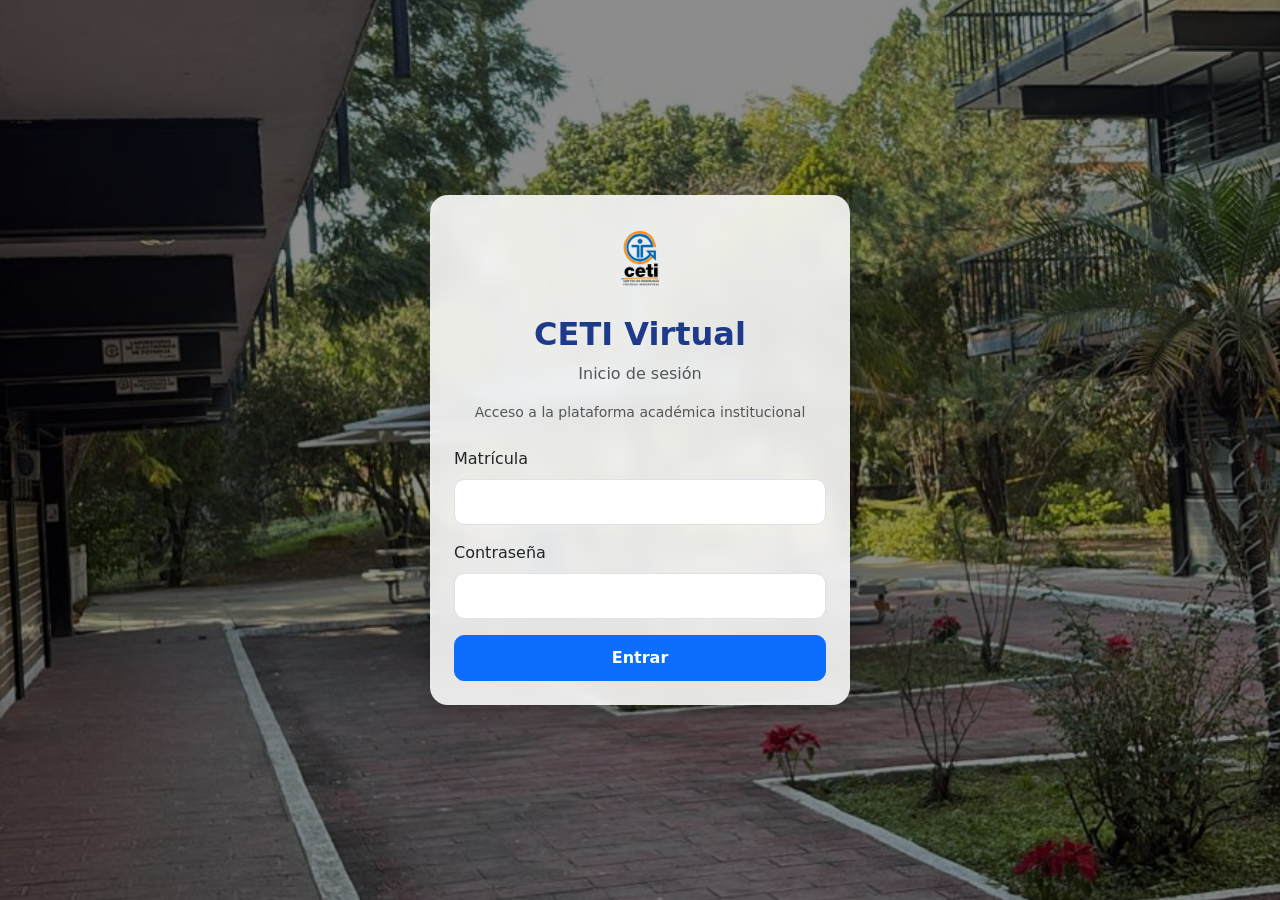
<file: index.html>
<!DOCTYPE html>
<html lang="es">
<head>
  <meta charset="UTF-8">
  <meta name="viewport" content="width=device-width, initial-scale=1.0">
  <title>CETI Virtual - Login</title>
  <link href="https://cdn.jsdelivr.net/npm/bootstrap@5.3.3/dist/css/bootstrap.min.css" rel="stylesheet">
  <link rel="stylesheet" href="styles.css">
</head>
<body class="login-body">

 <div class="container d-flex justify-content-center align-items-center vh-100">
  <div class="card shadow p-4 login-card">
    
    <div class="text-center mb-3">
      <img src="img/CETI_Logo.png" alt="Logo escuela" class="login-logo">
    </div>

    <h2 class="text-center mb-2">CETI Virtual</h2>
    <p class="text-center text-muted">Inicio de sesión</p>
    <p class="text-center text-muted small mb-4">Acceso a la plataforma académica institucional</p>

    <form id="loginForm">
      <div class="mb-3">
        <label class="form-label">Matrícula</label>
        <input type="text" class="form-control" id="matricula" required>
      </div>

      <div class="mb-3">
        <label class="form-label">Contraseña</label>
        <input type="password" class="form-control" id="password" required>
      </div>

      <div id="mensajeError" class="text-danger mb-3 fw-bold text-center"></div>

      <button type="submit" class="btn btn-primary w-100">Entrar</button>
    </form>
  </div>
</div>

  <script>
    document.getElementById("loginForm").addEventListener("submit", function(e) {
      e.preventDefault();

      const matricula = document.getElementById("matricula").value.trim();
      const password = document.getElementById("password").value.trim();
      const mensajeError = document.getElementById("mensajeError");

      const usuarios = [
  {
    matricula: "50001",
    password: "1234",
    nombre: "Edgar David Aquino Huerta",
    semestre: "8°",
    genero: "M"
  },
  {
    matricula: "50002",
    password: "abcd",
    nombre: "Ana María López Padilla",
    semestre: "7°",
    genero: "F"
  },
  {
    matricula: "50003",
    password: "2026",
    nombre: "Luis Angel Ramírez Valencia",
    semestre: "6°",
    genero: "M"
  }
];

const usuarioEncontrado = usuarios.find(user => 
  user.matricula === matricula && user.password === password
);

if (usuarioEncontrado) {
  localStorage.setItem("usuario", JSON.stringify(usuarioEncontrado));
  window.location.href = "app.html";
} else {
  mensajeError.textContent = "Matrícula o contraseña incorrectas.";
}
  });
  </script>

</body>
</html>
</file>
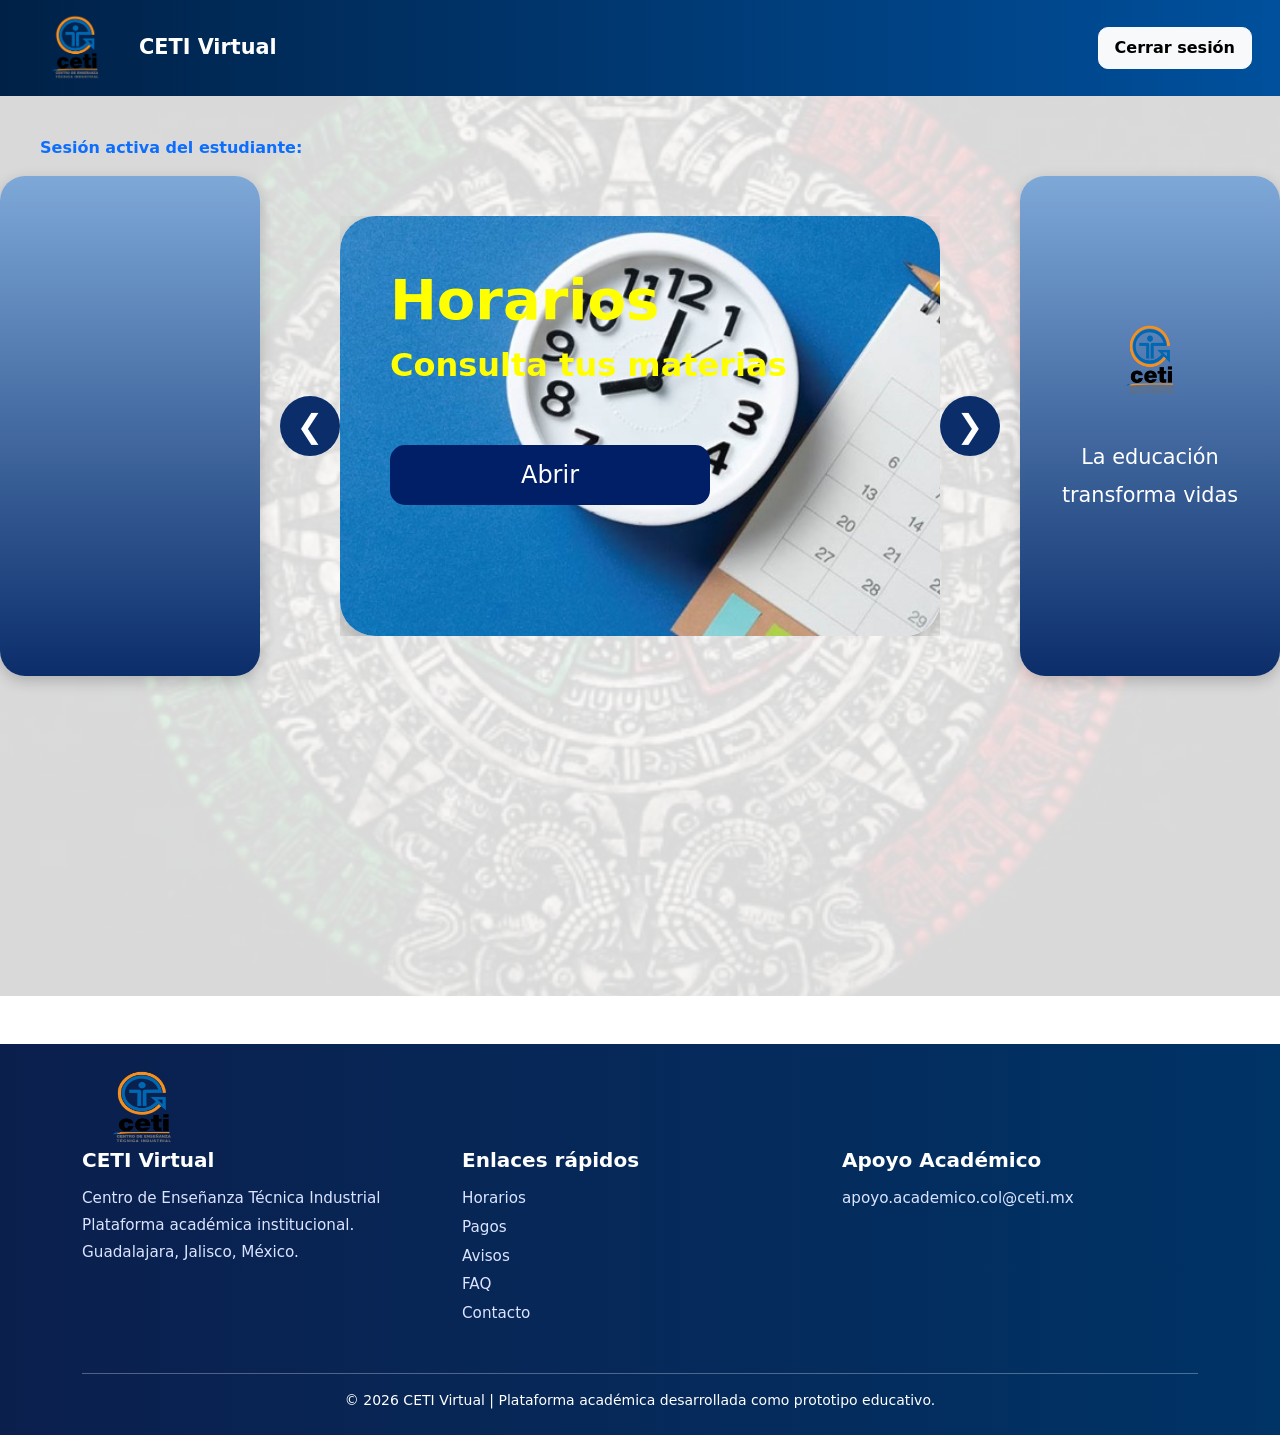
<file: app.html>
<!DOCTYPE html>
<html lang="es">
<head>
  <meta charset="UTF-8">
  <meta name="viewport" content="width=device-width, initial-scale=1.0">
  <title>CETI Virtual - Plataforma</title>
  <link href="https://cdn.jsdelivr.net/npm/bootstrap@5.3.3/dist/css/bootstrap.min.css" rel="stylesheet">
  <link rel="stylesheet" href="styles.css">
</head>
<body>

 <nav class="navbar navbar-expand-lg navbar-dark bg-primary px-3">
  <div class="container-fluid">
    <a class="navbar-brand fw-bold d-flex align-items-center" href="#">

      <img src="img/CETI_Logo.png"
           alt="Logo CETI"
           width="95"
           height="70"
           class="me-3 rounded">
    <div>
      <span class="navbar-brand d-block mb-0">CETI Virtual</span>
      <small class="text-white fw-semibold" id="usuarioActivo"></small>
    </div>

    </a>

    <button class="btn btn-light fw-semibold" onclick="cerrarSesion()">Cerrar sesión</button>
  </div>
</nav>

  <div class="container-fluid py-4 panel-fondo" id="contenido">
    <h2 class="titulo-bienvenida mb-3" id="mensajeBienvenida"></h2>
    <p class="fw-semibold text-primary">Sesión activa del estudiante: <span id="usuarioPanel"></span></p>

    <div class="panel-principal">

    <!-- LATERAL IZQUIERDO -->
    <div class="panel-lateral">

        <div class="bienvenida-lateral">
            <span id="saludoLateral"></span><br>
            <span id="nombreAlumno"></span>
            
        </div>

    </div>

    <!-- PANEL CENTRAL -->
<div class="panel-centro">

    <!-- FLECHA IZQUIERDA -->
    <button class="flecha flecha-izq">

        &#10094;

    </button>

    <!-- CONTENEDOR MODULOS -->
    <div class="contenedor-modulos">

        <div class="slider">

            <!-- HORARIOS -->
            <div class="modulo-grande">

                <img src="img/thumb_horarios_trabalho_800x450 (1).png"
                     class="img-modulo">

                <div class="contenido-modulo">

                    <h2>Horarios</h2>

                    <p>Consulta tus materias</p>

                    <button class="btn btn-modulo"
                            onclick="verHorarios()">

                        Abrir

                    </button>

                </div>

            </div>

            <!-- PAGOS -->
            <div class="modulo-grande">

                <img src="img/mejores-formas-pago.png"
                     class="img-modulo">

                <div class="contenido-modulo">

                    <h2>Pagos</h2>

                    <p>Consulta tus adeudos</p>

                    <button class="btn btn-modulo"
                            onclick="verPagos()">

                        Abrir

                    </button>

                </div>

            </div>

            <!-- AVISOS -->
            <div class="modulo-grande">

                <img src="img/BannerAviso2526.png"
                     class="img-modulo">

                <div class="contenido-modulo">

                    <h2>Avisos</h2>

                    <p>Información institucional</p>

                    <button class="btn btn-modulo"
                            onclick="verAvisos()">

                        Abrir

                    </button>

                </div>

            </div>

            <!-- FAQ -->
            <div class="modulo-grande">

                <img src="img/faq.png"
                     class="img-modulo">

                <div class="contenido-modulo">

                    <h2>FAQ</h2>

                    <p>Preguntas frecuentes</p>

                    <button class="btn btn-modulo"
                            onclick="verFAQ()">

                        Abrir

                    </button>

                </div>

            </div>

            <!-- CONTACTO -->
            <div class="modulo-grande">

                <img src="img/contacto.png"
                     class="img-modulo">

                <div class="contenido-modulo">

                    <h2>Contacto</h2>

                    <p>Envía tus consultas</p>

                    <button class="btn btn-modulo"
                            onclick="verContacto()">

                        Abrir

                    </button>

                </div>

            </div>

        </div>

    </div>

    <!-- FLECHA DERECHA -->
    <button class="flecha flecha-der">

        &#10095;

    </button>

</div>



    <!-- LATERAL DERECHO -->
    <div class="panel-lateral">

        <img src="img/CETI_Logo.png"
             class="logo-lateral">

        <p id="fraseMotivacional"
           class="frase-lateral">

           La educación transforma vidas

        </p>

    </div>

</div>
  </div>

  <script>
   const datosAcademicosBase = {
  "50001": {
    horarios: [
 {
  dia: "Lunes",
  materia: "Diseño de Backend",
  hora: "17:30 - 18:20",
  parcial1: { calificacion: 85, entregadas: 8, total: 10 },
  parcial2: { calificacion: 90, entregadas: 9, total: 10 },
  parcial3: { calificacion: 88, entregadas: 8, total: 9 },
  asistencia: { asistidas: 26, totalClases: 30, porcentaje: 87 }
 },
 {
  dia: "Lunes",
  materia: "Estadía Profesional",
  hora: "18:20 - 20:00",
  parcial1: { calificacion: 90, entregadas: 9, total: 10 },
  parcial2: { calificacion: 90, entregadas: 9, total: 10 },
  parcial3: { calificacion: 88, entregadas: 8, total: 9 },
  asistencia: { asistidas: 26, totalClases: 30, porcentaje: 87 }
 },
{
  dia: "Lunes",
  materia: "Redes LAN y WAN",
  hora: "20:00 - 21:45",
  parcial1: { calificacion: 90, entregadas: 9, total: 10 },
  parcial2: { calificacion: 90, entregadas: 9, total: 10 },
  parcial3: { calificacion: 88, entregadas: 8, total: 9 },
  asistencia: { asistidas: 26, totalClases: 30, porcentaje: 87 }
 },
{
  dia: "Martes",
  materia: "Tecnologías Emergentes",
  hora: "15:00 - 16:40",
  parcial1: { calificacion: 70, entregadas: 7, total: 10 },
  parcial2: { calificacion: 80, entregadas: 8, total: 10 },
  parcial3: { calificacion: 85, entregadas: 8.5, total: 10 },
  asistencia: { asistidas: 30, totalClases: 30, porcentaje: 100 }
},
{
  dia: "Martes",
  materia: "Implementación de Proyecto",
  hora: "16:40 - 18:20",
  parcial1: { calificacion: 95, entregadas: 9.5, total: 10 },
  parcial2: { calificacion: 95, entregadas: 9.5, total: 10 },
  parcial3: { calificacion: 95, entregadas: 9.5, total: 10 },
  asistencia: { asistidas: 30, totalClases: 30, porcentaje: 100 }
},
{
  dia: "Martes",
  materia: "Aplicaciones Móviles y en la Nube",
  hora: "18:20 - 20:00",
  parcial1: { calificacion: 95, entregadas: 9.5, total: 10 },
  parcial2: { calificacion: 95, entregadas: 9.5, total: 10 },
  parcial3: { calificacion: 95, entregadas: 9.5, total: 10 },
  asistencia: { asistidas: 30, totalClases: 30, porcentaje: 100 }
},
{
  dia: "Martes",
  materia: "Sistemas Expertos",
  hora: "20:00 - 21:45",
  parcial1: { calificacion: 100, entregadas: 10, total: 10 },
  parcial2: { calificacion: 100, entregadas: 10, total: 10 },
  parcial3: { calificacion: 100, entregadas: 10, total: 10 },
  asistencia: { asistidas: 30, totalClases: 30, porcentaje: 100 }
},

 ],
    pagos: [
      { concepto: "Aportación de semestre", estatus: "Pendiente", fecha: "10/03/2026" },
      { concepto: "Credencial", estatus: "Pagado", fecha: "10/02/2026" },
      { concepto: "Intersemestrales", estatus: "Pendiente", fecha: "15/03/2026" }
    ]
  },

  "50002": {
    horarios: [
      {
      dia: "Lunes",
      materia: "Virtualización",
      hora: "15:00 - 15:50",
      parcial1: { calificacion: 70, entregadas: 7, total: 10 },
      parcial2: { calificacion: 82, entregadas: 8, total: 10 },
      parcial3: { calificacion: 80, entregadas: 8, total: 10 },
      asistencia: { asistidas: 26, totalClases: 30, porcentaje: 87 }
    },
    {
      dia: "Lunes",
      materia: "Proyecto Metodológico",
      hora: "17:30 - 19:10",
      parcial1: { calificacion: 70, entregadas: 7, total: 10 },
      parcial2: { calificacion: 82, entregadas: 8, total: 10 },
      parcial3: { calificacion: 80, entregadas: 8, total: 10 },
      asistencia: { asistidas: 26, totalClases: 30, porcentaje: 87 }
    },
    {
      dia: "Lunes",
      materia: "Progrmación Móvil",
      hora: "19:10 - 20:00",
      parcial1: { calificacion: 70, entregadas: 7, total: 10 },
      parcial2: { calificacion: 82, entregadas: 8, total: 10 },
      parcial3: { calificacion: 80, entregadas: 8, total: 10 },
      asistencia: { asistidas: 26, totalClases: 30, porcentaje: 87 }
    },
    {
      dia: "Martes",
      materia: "Aseguramiento de la calidad del Software",
      hora: "15:00 - 16:40",
      parcial1: { calificacion: 100, entregadas: 10, total: 10 },
      parcial2: { calificacion: 90, entregadas: 9, total: 10 },
      parcial3: { calificacion: 90, entregadas: 9, total: 10 },
      asistencia: { asistidas: 29, totalClases: 30, porcentaje: 99 }
    },
    {
      dia: "Martes",
      materia: "Progrmación Web",
      hora: "16:40 - 17:30",
      parcial1: { calificacion: 100, entregadas: 10, total: 10 },
      parcial2: { calificacion: 90, entregadas: 9, total: 10 },
      parcial3: { calificacion: 90, entregadas: 9, total: 10 },
      asistencia: { asistidas: 29, totalClases: 30, porcentaje: 99 }
    },
    {
      dia: "Martes",
      materia: "Virtualización",
      hora: "18:20 - 20:00",
      parcial1: { calificacion: 70, entregadas: 7, total: 10 },
      parcial2: { calificacion: 82, entregadas: 8, total: 10 },
      parcial3: { calificacion: 80, entregadas: 8, total: 10 },
      asistencia: { asistidas: 26, totalClases: 30, porcentaje: 87 }
    },
    {
      dia: "Martes",
      materia: "Planeación Estratégica y Habilidades Directivas",
      hora: "20:00 - 20:50",
      parcial1: { calificacion: 70, entregadas: 7, total: 10 },
      parcial2: { calificacion: 82, entregadas: 8, total: 10 },
      parcial3: { calificacion: 80, entregadas: 8, total: 10 },
      asistencia: { asistidas: 26, totalClases: 30, porcentaje: 87 }
    },
    {
      dia: "Miércoles",
      materia: "Aseguramiento de la calidad del Software",
      hora: "15:50 - 16:40",
      parcial1: { calificacion: 100, entregadas: 10, total: 10 },
      parcial2: { calificacion: 90, entregadas: 9, total: 10 },
      parcial3: { calificacion: 90, entregadas: 9, total: 10 },
      asistencia: { asistidas: 29, totalClases: 30, porcentaje: 99 }
    },
    {
      dia: "Miércoles",
      materia: "Gestión de infraestructura informática",
      hora: "16:40 - 19:10",
      parcial1: { calificacion: 100, entregadas: 10, total: 10 },
      parcial2: { calificacion: 100, entregadas: 10, total: 10 },
      parcial3: { calificacion: 100, entregadas: 10, total: 10 },
      asistencia: { asistidas: 30, totalClases: 30, porcentaje: 100 }
    },
    {
      dia: "Miércoles",
      materia: "Planeación Estratégica y Habilidades Directivas",
      hora: "15:50 - 16:40",
      parcial1: { calificacion: 70, entregadas: 7, total: 10 },
      parcial2: { calificacion: 82, entregadas: 8, total: 10 },
      parcial3: { calificacion: 80, entregadas: 8, total: 10 },
      asistencia: { asistidas: 26, totalClases: 30, porcentaje: 87 }
    },
    {
      dia: "Jueves",
      materia: "Computación Paralela",
      hora: "15:00 - 16:40",
      parcial1: { calificacion: 92, entregadas: 9, total: 10 },
      parcial2: { calificacion: 94, entregadas: 10, total: 10 },
      parcial3: { calificacion: 95, entregadas: 10, total: 10 },
      asistencia: { asistidas: 29, totalClases: 30, porcentaje: 97 }
    }
    ],
    pagos: [
      { concepto: "Aporte de semestre", estatus: "Pagado", fecha: "10/03/2026" },
      { concepto: "Intersemestrales", estatus: "Pendiente", fecha: "18/03/2026" }
    ]
  },

  "50003": {
    horarios: [
      {
      dia: "Lunes",
      materia: "Matemáticas Aplicadas",
      hora: "17:00 - 19:00",
      parcial1: { calificacion: 60, entregadas: 6, total: 10 },
      parcial2: { calificacion: 72, entregadas: 7, total: 10 },
      parcial3: { calificacion: 78, entregadas: 8, total: 10 },
      asistencia: { asistidas: 24, totalClases: 30, porcentaje: 80 }
    },
    {
      dia: "Miércoles",
      materia: "Arquitectura de Computadoras",
      hora: "17:00 - 19:00",
      parcial1: { calificacion: 83, entregadas: 8, total: 10 },
      parcial2: { calificacion: 85, entregadas: 8, total: 10 },
      parcial3: { calificacion: 88, entregadas: 9, total: 10 },
      asistencia: { asistidas: 26, totalClases: 30, porcentaje: 87 }
    },
    {
      dia: "Viernes",
      materia: "Programación Orientada a Objetos",
      hora: "19:00 - 21:00",
      parcial1: { calificacion: 90, entregadas: 9, total: 10 },
      parcial2: { calificacion: 89, entregadas: 9, total: 10 },
      parcial3: { calificacion: 91, entregadas: 9, total: 10 },
      asistencia: { asistidas: 28, totalClases: 30, porcentaje: 93 }
    }
    ],
    pagos: [
      { concepto: "Aportación de semestre", estatus: "Pendiente", fecha: "10/03/2026" },
      { concepto: "Credencial", estatus: "Pagado", fecha: "05/03/2026" }
    ]
  }
};

let datosAcademicos = JSON.parse(localStorage.getItem("datosAcademicos")) || datosAcademicosBase;

    function cerrarSesion() {
  const confirmar = confirm("¿Deseas cerrar sesión?");
  if (confirmar) {
    localStorage.removeItem("usuario");
    window.location.href = "index.html";
  }
}
function verHorarios() {
  const usuarioGuardado = JSON.parse(localStorage.getItem("usuario"));
  const datos = datosAcademicosBase[usuarioGuardado.matricula];

  const dias = ["Lunes", "Martes", "Miércoles", "Jueves", "Viernes"];

  let html = `
    <h3 class="mb-4">Horario semanal del estudiante</h3>

    <div class="calendario-horario">
  `;

  dias.forEach(dia => {
    const materiasDia = datos.horarios.filter(item => item.dia === dia);

    html += `
      <div class="dia-calendario">
        <h5>${dia}</h5>
    `;

    if (materiasDia.length === 0) {
      html += `<p class="sin-clase">Sin clases</p>`;
    } else {
      materiasDia.forEach(materia => {
        html += `
          <div class="materia-card" onclick="verDetalleMateria('${materia.materia}')">
            <strong>${materia.materia}</strong>
            <span>${materia.hora}</span>
          </div>
        `;
      });
    }

    html += `</div>`;
  });

  html += `
    </div>

    <button class="btn btn-secondary mt-4" onclick="location.reload()">
      Volver al panel
    </button>
  `;

  document.getElementById("contenido").innerHTML = html;
}
   
function verDetalleMateria(nombreMateria) {
  const usuarioGuardado = JSON.parse(localStorage.getItem("usuario"));
  const matricula = usuarioGuardado.matricula;
  const materias = datosAcademicos[matricula].horarios;

  const materia = materias.find(m => m.materia === nombreMateria);

  const promedio = (
    (materia.parcial1.calificacion +
     materia.parcial2.calificacion +
     materia.parcial3.calificacion) / 3
  ).toFixed(1);

  document.getElementById("contenido").innerHTML = `
    <h3 class="mb-4">Detalle de la Materia</h3>

    <div class="card shadow p-4">
      <h4 class="text-primary mb-3">${materia.materia}</h4>

      <table class="table table-bordered">
        <thead class="table-primary">
          <tr>
            <th>Concepto</th>
            <th>Resultado</th>
          </tr>
        </thead>
        <tbody>
          <tr>
            <td>
              <button class="btn btn-link text-decoration-none fw-semibold" onclick="verDetalleParcial('${nombreMateria}', 'parcial1')">
                Parcial 1
              </button>
            </td>
            <td>${materia.parcial1.calificacion}</td>
          </tr>
          <tr>
            <td>
              <button class="btn btn-link text-decoration-none fw-semibold" onclick="verDetalleParcial('${nombreMateria}', 'parcial2')">
                Parcial 2
              </button>
            </td>
            <td>${materia.parcial2.calificacion}</td>
          </tr>
          <tr>
            <td>
              <button class="btn btn-link text-decoration-none fw-semibold" onclick="verDetalleParcial('${nombreMateria}', 'parcial3')">
                Parcial 3
              </button>
            </td>
            <td>${materia.parcial3.calificacion}</td>
          </tr>
          <tr>
            <td><strong>Promedio</strong></td>
            <td><strong>${promedio}</strong></td>
          </tr>
          <tr>
            <td>
              <button class="btn btn-link text-decoration-none fw-semibold" onclick="verDetalleAsistencia('${nombreMateria}')">
                Asistencia
              </button>
            </td>
            <td>${materia.asistencia.porcentaje}%</td>
          </tr>
        </tbody>
      </table>

      <div class="mt-3">
        <button class="btn btn-primary" onclick="verHorarios()">Volver a horarios</button>
        <button class="btn btn-secondary ms-2" onclick="location.reload()">Volver al panel</button>
      </div>
    </div>
  `;
}
function verDetalleParcial(nombreMateria, parcial) {
  const usuarioGuardado = JSON.parse(localStorage.getItem("usuario"));
  const matricula = usuarioGuardado.matricula;
  const materias = datosAcademicos[matricula].horarios;

  const materia = materias.find(m => m.materia === nombreMateria);
  const datosParcial = materia[parcial];

  let nombreParcial = "";
  if (parcial === "parcial1") nombreParcial = "Parcial 1";
  if (parcial === "parcial2") nombreParcial = "Parcial 2";
  if (parcial === "parcial3") nombreParcial = "Parcial 3";

  document.getElementById("contenido").innerHTML = `
    <h3 class="mb-4">Detalle del ${nombreParcial}</h3>

    <div class="card shadow p-4">
      <h4 class="text-primary mb-3">${materia.materia}</h4>

      <table class="table table-bordered">
        <tbody>
          <tr>
            <th>${nombreParcial}</th>
            <td>${datosParcial.calificacion}</td>
          </tr>
          <tr>
            <th>Actividades entregadas</th>
            <td>${datosParcial.entregadas} de ${datosParcial.total}</td>
          </tr>
          <tr>
            <th>Interpretación</th>
            <td>El estudiante entregó ${datosParcial.entregadas} actividades de un total de ${datosParcial.total}, obteniendo una calificación de ${datosParcial.calificacion}.</td>
          </tr>
        </tbody>
      </table>

      <div class="mt-3">
        <button class="btn btn-primary" onclick="verDetalleMateria('${nombreMateria}')">Volver a la materia</button>
        <button class="btn btn-secondary ms-2" onclick="verHorarios()">Volver a horarios</button>
        <button class="btn btn-success ms-2" onclick="location.reload()">Volver al Panel</button>
      </div>
    </div>
  `;
}
function verDetalleAsistencia(nombreMateria) {
  const usuarioGuardado = JSON.parse(localStorage.getItem("usuario"));
  const matricula = usuarioGuardado.matricula;
  const materias = datosAcademicos[matricula].horarios;

  const materia = materias.find(m => m.materia === nombreMateria);
  const asistencia = materia.asistencia;

  document.getElementById("contenido").innerHTML = `
    <h3 class="mb-4">Detalle de Asistencia</h3>

    <div class="card shadow p-4">
      <h4 class="text-primary mb-3">${materia.materia}</h4>

      <table class="table table-bordered">
        <tbody>
          <tr>
            <th>Clases asistidas</th>
            <td>${asistencia.asistidas}</td>
          </tr>
          <tr>
            <th>Total de clases</th>
            <td>${asistencia.totalClases}</td>
          </tr>
          <tr>
            <th>Porcentaje de asistencia</th>
            <td>${asistencia.porcentaje}%</td>
          </tr>
          <tr>
            <th>Interpretación</th>
            <td>El estudiante asistió a ${asistencia.asistidas} de ${asistencia.totalClases} clases, alcanzando un porcentaje de asistencia del ${asistencia.porcentaje}%.</td>
          </tr>
        </tbody>
      </table>

      <div class="mt-3">
        <button class="btn btn-primary" onclick="verDetalleMateria('${nombreMateria}')">Volver a la materia</button>
        <button class="btn btn-secondary ms-2" onclick="verHorarios()">Volver a horarios</button>
        <button class="btn btn-success ms-2" onclick="location.reload()">Volver al Panel</button>
      </div>
    </div>
  `;
}
   function verPagos() {
  const usuarioGuardado = JSON.parse(localStorage.getItem("usuario"));
  const matricula = usuarioGuardado.matricula;
  const pagos = datosAcademicos[matricula].pagos;

  let filas = "";

  pagos.forEach((pago, index) => {
    let accion = "";

    if (pago.estatus === "Pendiente") {
      accion = `<button class="btn btn-sm btn-success" onclick="mostrarFormularioPago(${index})">Realizar pago</button>`;
    } else {
      accion = `<span class="text-success fw-bold">Pagado</span>`;
    }

    filas += `
      <tr>
        <td>${pago.concepto}</td>
        <td>${pago.estatus}</td>
        <td>${pago.fecha}</td>
        <td>${accion}</td>
      </tr>
    `;
  });

  document.getElementById("contenido").innerHTML = `
    <h3 class="mb-4">Pagos del Estudiante</h3>

    <div class="alert alert-warning">
      Módulo de simulación de pago. No ingresar datos bancarios reales.
    </div>

    <table class="table table-bordered">
      <thead class="table-primary">
        <tr>
          <th>Concepto</th>
          <th>Estatus</th>
          <th>Fecha límite</th>
          <th>Acción</th>
        </tr>
      </thead>
      <tbody>
        ${filas}
      </tbody>
    </table>

    <div id="formularioPagoContainer" class="mt-4"></div>

    <button class="btn btn-secondary mt-3" onclick="location.reload()">Volver al panel</button>
  `;
}
function mostrarFormularioPago(indexPago) {
  const usuarioGuardado = JSON.parse(localStorage.getItem("usuario"));
  const matricula = usuarioGuardado.matricula;
  const pago = datosAcademicos[matricula].pagos[indexPago];

  document.getElementById("formularioPagoContainer").innerHTML = `
    <div class="card shadow p-4">
      <h4 class="mb-3 text-primary">Simulación de pago</h4>
      <p><strong>Concepto:</strong> ${pago.concepto}</p>

      <form id="formPagoSimulado">
        <div class="mb-3">
          <label class="form-label">Nombre del titular</label>
          <input type="text" class="form-control" id="titular" required>
        </div>

        <div class="mb-3">
          <label class="form-label">Banco</label>
          <select class="form-select" id="banco" required>
            <option value="">Selecciona un banco</option>
            <option>BBVA</option>
            <option>Santander</option>
            <option>Banorte</option>
            <option>HSBC</option>
            <option>Citibanamex</option>
          </select>
        </div>

        <div class="mb-3">
          <label class="form-label">Número de tarjeta</label>
          <input type="text" class="form-control" id="tarjeta" maxlength="16" required>
        </div>

        <div class="row">
          <div class="col-md-6 mb-3">
            <label class="form-label">Fecha de vencimiento</label>
            <input type="text" class="form-control" id="vencimiento" placeholder="MM/AA" required>
          </div>

          <div class="col-md-6 mb-3">
            <label class="form-label">CVV</label>
            <input type="password" class="form-control" id="cvv" maxlength="3" required>
          </div>
        </div>

        <div id="mensajePago" class="fw-bold mb-3"></div>

        <button type="submit" class="btn btn-success">Confirmar pago</button>
      </form>
    </div>
  `;

  document.getElementById("formPagoSimulado").addEventListener("submit", function(e) {
    e.preventDefault();

    const titular = document.getElementById("titular").value.trim();
    const banco = document.getElementById("banco").value.trim();
    const tarjeta = document.getElementById("tarjeta").value.trim();
    const vencimiento = document.getElementById("vencimiento").value.trim();
    const cvv = document.getElementById("cvv").value.trim();
    const mensajePago = document.getElementById("mensajePago");

    if (!titular || !banco || !tarjeta || !vencimiento || !cvv) {
      mensajePago.textContent = "Completa todos los campos.";
      mensajePago.className = "text-danger fw-bold mb-3";
      return;
    }

    datosAcademicos[matricula].pagos[indexPago].estatus = "Pagado";

    localStorage.setItem("datosAcademicos", JSON.stringify(datosAcademicos));

    mensajePago.textContent = "Pago procesado correctamente (simulación).";
    mensajePago.className = "text-success fw-bold mb-3";

    setTimeout(() => {
      verPagos();
    }, 1200);
  });
}
  function verAvisos() {
  document.getElementById("contenido").innerHTML = `
    <h3 class="mb-4">Avisos Institucionales</h3>

    <div class="card mb-3 shadow">
      <div class="card-body">
        <h5>Documentos de titulación</h5>
        <p>¡ATENCIÓN! estudiantes de 8vo semestre, recuerden seguir la guía de trámites de titulación</p>
        <small class="text-muted">Publicado: 01/04/2026</small>
      </div>
    </div>

    <div class="card mb-3 shadow">
      <div class="card-body">
        <h5>Servicio Social</h5>
        <p>Estudiantes de 6to. semestre, pronto se abrirán los trámites para el servicio social
           más información en: 
           <a href="https://www.ceti.mx/publicacion/45"
           target="_blank"
           class="btn btn-primary btn-sm"> Portal CETI 
           </a> 
          </p>
        <small class="text-muted">Publicado: 18/02/2026</small>
      </div>
    </div>

    <div class="card mb-3 shadow">
      <div class="card-body">
        <h5>Mantenimiento del sistema</h5>
        <p>La plataforma estará en mantenimiento el domingo de 10:00 a 14:00 hrs.</p>
        <small class="text-muted">Publicado: 05/02/2026</small>
      </div>
    </div>

    <button class="btn btn-secondary mt-3" onclick="location.reload()">Volver al panel</button> 
  `;
}
function verFAQ() {
  document.getElementById("contenido").innerHTML = `
    <h3 class="mb-4">Preguntas Frecuentes</h3>

    <div class="accordion" id="faqAccordion">

      <div class="accordion-item">
        <h2 class="accordion-header">
          <button class="accordion-button" type="button" data-bs-toggle="collapse" data-bs-target="#faq1">
            ¿Dónde puedo consultar mi horario?
          </button>
        </h2>
        <div id="faq1" class="accordion-collapse collapse show" data-bs-parent="#faqAccordion">
          <div class="accordion-body">
            En el módulo de Horarios dentro de la plataforma CETI Virtual.
          </div>
        </div>
      </div>

      <div class="accordion-item">
        <h2 class="accordion-header">
          <button class="accordion-button collapsed" type="button" data-bs-toggle="collapse" data-bs-target="#faq2">
            ¿Cúanto tiempo tarda en reflejarse mis pagos?
          </button>
        </h2>
        <div id="faq2" class="accordion-collapse collapse" data-bs-parent="#faqAccordion">
          <div class="accordion-body">
            El pago se verá reflejado de 1 a 2 días hábiles.
          </div>
        </div>
      </div>

      <div class="accordion-item">
        <h2 class="accordion-header">
          <button class="accordion-button collapsed" type="button" data-bs-toggle="collapse" data-bs-target="#faq3">
            ¿Qué hago si tengo una duda administrativa?
          </button>
        </h2>
        <div id="faq3" class="accordion-collapse collapse" data-bs-parent="#faqAccordion">
          <div class="accordion-body">
            Puedes enviar tu consulta en el módulo de Contacto para recibir seguimiento o mandar
            un correo a tu coordinadora de carrera.
          </div>
        </div>
      </div>

      <div class="accordion-item">
        <h2 class="accordion-header">
          <button class="accordion-button collapsed" type="button" data-bs-toggle="collapse" data-bs-target="#faq4">
            ¿Dónde puedo visualizar el calendario escolar?
          </button>
        </h2>
        <div id="faq4" class="accordion-collapse collapse" data-bs-parent="#faqAccordion">
          <div class="accordion-body">
            El calendario escolar lo puedes encontrar en el siguiente enlace:
            <a href="https://www.ceti.mx/calendarios"
            target="_blank"
            class="btn btn-primary btn-sm"> Calendario CETI
            </a>
          </div>
        </div>
      </div>

    </div>

    <button class="btn btn-secondary mt-3" onclick="location.reload()">Volver al panel</button>
  `;
}
  function verContacto() {
  document.getElementById("contenido").innerHTML = `
    <h3 class="mb-4">Contacto / Enviar consulta</h3>

    <div class="card shadow p-4">
      <form id="formContacto">
        <div class="mb-3">
          <label class="form-label">Asunto</label>
          <input type="text" class="form-control" id="asunto" required>
        </div>

        <div class="mb-3">
          <label class="form-label">Mensaje</label>
          <textarea class="form-control" id="mensaje" rows="5" required></textarea>
        </div>

        <div id="mensajeConfirmacion" class="text-success fw-bold mb-3"></div>

        <button type="submit" class="btn btn-primary">Enviar</button>
        <button type="button" class="btn btn-secondary ms-2" onclick="location.reload()">Volver al panel</button>
      </form>
    </div>
  `;

   const formulario = document.getElementById("formContacto");

   formulario.addEventListener("submit", function(e) {
    e.preventDefault();

    const asunto = document.getElementById("asunto").value.trim();
    const mensaje = document.getElementById("mensaje").value.trim();

    // Obtener usuario activo
    const usuario = JSON.parse(localStorage.getItem("usuario"));

    // Validación
    if (asunto === "" || mensaje === "") {

        document.getElementById("mensajeConfirmacion").textContent =
            "Completa todos los campos.";

        document.getElementById("mensajeConfirmacion").className =
            "text-danger fw-bold mb-3";

        return;
    }

    // Obtener consultas guardadas
    let consultas = JSON.parse(localStorage.getItem("consultas")) || [];

    // Nueva consulta
    const nuevaConsulta = {
        matricula: usuario.matricula,
        nombre: usuario.nombre,
        asunto: asunto,
        mensaje: mensaje,
        fecha: new Date().toLocaleString()
    };

    // Agregar nueva consulta
    consultas.push(nuevaConsulta);

    // Guardar consultas
    localStorage.setItem("consultas", JSON.stringify(consultas));

    console.log("Consulta guardada:", nuevaConsulta);
    console.log("Todas las consultas:", consultas);

    // Mensaje éxito
    document.getElementById("mensajeConfirmacion").textContent =
        "Consulta enviada correctamente.";

    document.getElementById("mensajeConfirmacion").className =
        "text-success fw-bold mb-3";

    // Limpiar formulario
    formulario.reset();
  });
}
const usuarioGuardado = JSON.parse(localStorage.getItem("usuario"));
const nombreAlumno =
document.getElementById("nombreAlumno");

if(nombreAlumno){
   const saludoLateral = document.getElementById("saludoLateral");
   const nombreAlumno = document.getElementById("nombreAlumno");

if (saludoLateral && usuarioGuardado) {
  saludoLateral.textContent =
    usuarioGuardado.genero === "F" ? "¡Bienvenida!" : "¡Bienvenido!";
}

if (nombreAlumno && usuarioGuardado) {
  nombreAlumno.textContent = usuarioGuardado.nombre;
}
}

const usuarioBarra = document.getElementById("usuarioActivo");
const usuarioPanel = document.getElementById("usuarioPanel");
const mensajeBienvenida = document.getElementById("mensajeBienvenida");

if (usuarioGuardado) {

  // Mostrar matrícula en barra
  if (usuarioBarra) {
    let tipoAlumno = "";

if (usuarioGuardado.genero === "F") {
  tipoAlumno = "Alumna";
} else {
  tipoAlumno = "Alumno";
}

usuarioBarra.textContent =
  tipoAlumno + ": " +
  usuarioGuardado.nombre.toUpperCase() +
  " | " +
  usuarioGuardado.semestre +
  " semestre";
  }

  // Mostrar sesión activa con semestre
  if (usuarioPanel) {
    usuarioPanel.textContent = usuarioGuardado.matricula + " - " + usuarioGuardado.semestre + " semestre";
  }

  // Bienvenida personalizada por género
  if (mensajeBienvenida) {
    let saludo = "";

    if (usuarioGuardado.genero === "F") {
      saludo = "Bienvenida";
    } else {
      saludo = "Bienvenido";
    }

    mensajeBienvenida.textContent = saludo + " a tu plataforma académica " + usuarioGuardado.nombre;
  }

}
  const frases = [

   "La lógica te llevará de A a B, pero la imaginación te llevará a donde sea",

   "Nunca dejes de aprender",

   "El éxito comienza con disciplina",

   "Tus metas están más cerca cada día",

   "El conocimiento abre oportunidades",

   "Siempre parece imposible hasta que se hace",

   "El genio se hace con un 1% de talento y 99% de trabajo"

];

let indiceFrase = 0;

setInterval(() => {

   indiceFrase++;

   if(indiceFrase >= frases.length){
      indiceFrase = 0;
   }

   const frase =
   document.getElementById("fraseMotivacional");

   if(frase){
      frase.textContent = frases[indiceFrase];
   }

}, 3000);

const slider =
document.querySelector(".slider");

const flechaIzq =
document.querySelector(".flecha-izq");

const flechaDer =
document.querySelector(".flecha-der");

let posicion = 0;

const totalModulos =
document.querySelectorAll(".modulo-grande").length;

const anchoModulo = 630;

function moverSlider(){

   slider.style.transform =
   `translateX(-${posicion * anchoModulo}px)`;

}

flechaDer.addEventListener("click", () => {

   posicion++;

   if(posicion >= totalModulos){

      posicion = 0;

   }

   moverSlider();

});

flechaIzq.addEventListener("click", () => {

   posicion--;

   if(posicion < 0){

      posicion = totalModulos - 1;

   }

   moverSlider();

});

flechaIzq.addEventListener("click", () => {

   if(posicion > 0){

      posicion--;

      slider.style.transform =
      `translateX(-${posicion * anchoModulo}px)`;

   }

});
  </script>
  <script src="https://cdn.jsdelivr.net/npm/bootstrap@5.3.3/dist/js/bootstrap.bundle.min.js"></script>
  <link rel="stylesheet" href="https://cdn.jsdelivr.net/npm/bootstrap-icons@1.11.3/font/bootstrap-icons.min.css">

<footer class="footer-ceti mt-5">

  <div class="container py-4">
<img src="img/CETI_Logo.png" 
alt="Logo CETI"
width="120"
height="80"
class="me-3 rounded">

    <div class="row">

      <!-- Información -->
      <div class="col-md-4 mb-3">
        <h5 class="fw-bold">CETI Virtual</h5>

        <p class="mb-1">
          Centro de Enseñanza Técnica Industrial
        </p>

        <p class="mb-1">
          Plataforma académica institucional.
        </p>

        <p class="mb-0">
          Guadalajara, Jalisco, México.
        </p>
      </div>

      <!-- Enlaces -->
      <div class="col-md-4 mb-3">
        <h5 class="fw-bold">Enlaces rápidos</h5>

        <ul class="list-unstyled">

          <li>
            <a href="#" onclick="verHorarios()">
              Horarios
            </a>
          </li>
          <li>
            <a href="#" onclick="verPagos()">
              Pagos
            </a>
          </li>
          <li>
            <a href="#" onclick="verAvisos()">
              Avisos
            </a>
          </li>
          <li>
            <a href="#" onclick="verFAQ()">
              FAQ
            </a>
          </li>
          <li>
            <a href="#" onclick="verContacto()">
              Contacto
            </a>
          </li>

        </ul>
      </div>

      <!-- Soporte -->
      <div class="col-md-4 mb-3">
        <h5 class="fw-bold">Apoyo Académico</h5>

        <p class="mb-1">
          apoyo.academico.col@ceti.mx
        </p>

        
      </div>

    </div>

    <hr class="border-light">

    <div class="text-center small">
      © 2026 CETI Virtual | Plataforma académica desarrollada como prototipo educativo.
    </div>

  </div>

</footer>

</body>
</html>
</file>
<file: styles.css>
.login-body{

   background:
   linear-gradient(rgba(0,0,0,0.45),
   rgba(0,0,0,0.45)),

   url("img/edificio\ F.jpg");

   background-size:cover;

   background-position:center;

   min-height:100vh;

}

.login-card{
  max-width: 420px;
  width: 100%;
  border-radius: 20px;
  border: none;
  background: rgba(255, 255, 255, 0.884);
  backdrop-filter: blur(8px);
  box-shadow: 0 10px 30px rgba(0,0,0,0.18);
}

.login-logo{
  width: 80px;
  height: 80px;
  object-fit: contain;
}

.login-card h2{
  font-weight: bold;
  color: #1e3a8a;
}

.login-card .form-control{
  border-radius: 10px;
  padding: 10px 12px;
}

.login-card .btn{
  border-radius: 10px;
  padding: 10px;
  font-weight: 600;
}

.navbar{
  box-shadow: 0 4px 12px rgba(0,0,0,0.12);
}

.navbar-brand{
  font-weight: bold;
  font-size: 1.3rem;
}

#usuarioActivo{
  font-size: 1.2rem;
  font-weight: bold ;
}

#contenido h3{
  font-weight: bold;
  color: #1f2d3d;
}

.card{
  border: none;
  border-radius: 18px;
  box-shadow: 0 8px 20px rgba(0,0,0,0.08);
  transition: transform 0.2s ease, box-shadow 0.2s ease;
}

.card:hover{
  transform: translateY(-5px);
  box-shadow: 0 12px 26px rgba(0,0,0,0.12);
}

.card-body h5{
  font-weight: bold;
  color: #1f2d3d;
}

.card-body p{
  color: #5c6b7a;
  min-height: 48px;
}

.btn{
  border-radius: 10px;
  padding: 8px 16px;
}

.table{
  background-color: white;
  border-radius: 12px;
  overflow: hidden;
}

.table thead th{
  text-align: center;
}

.accordion-item{
  border-radius: 12px !important;
  overflow: hidden;
  margin-bottom: 10px;
  border: none;
  box-shadow: 0 4px 12px rgba(0,0,0,0.06);
}

.accordion-button{
  font-weight: 600;
}

.accordion-button:not(.collapsed){
  background-color: #eaf2ff;
  color: #0d6efd;
}

.form-control, .form-select, textarea{
  border-radius: 10px;
}

.card.shadow.p-4{
  border-radius: 18px;
}

.card-horarios{
  background: linear-gradient(135deg, #dbeafe, #bfdbfe);
}

.card-pagos{
  background: linear-gradient(135deg, #dcfce7, #bbf7d0);
}

.card-avisos{
  background: linear-gradient(135deg, #fef3c7, #fde68a);
}

.card-faq{
  background: linear-gradient(135deg, #ede9fe, #ddd6fe);
}

.card-contacto{
  background: linear-gradient(135deg, #fee2e2, #fecaca);
}

.card-horarios .btn{ background-color:#2563eb; border:none; }
.card-pagos .btn{ background-color:#16a34a; border:none; }
.card-avisos .btn{ background-color:#d97706; border:none; color:white; }
.card-faq .btn{ background-color:#7c3aed; border:none; }
.card-contacto .btn{ background-color:#dc2626; border:none; }



.navbar{
   background: linear-gradient(90deg, #002147, #00509d);
}

.titulo-bienvenida{
   font-size: 2.1rem;
   font-weight: 700;
   color: #0b1f4d;
   letter-spacing: 1px;
}

.footer-ceti{
   background: linear-gradient(90deg, #0b1f4d, #003366);
   color: white;
   margin-top: 40px;
}

.footer-ceti h5{
   font-weight: bold;
   margin-bottom: 15px;
}

.footer-ceti p,
.footer-ceti li{
   color: #dbe4ff;
   font-size: 0.95rem;
}

.footer-ceti ul{
   padding-left: 0;
}

.footer-ceti li{
   margin-bottom: 6px;
}

.footer-ceti hr{
   opacity: 0.3;
}

.footer-ceti a{
   color:#dbe4ff;
   text-decoration:none;
}

.footer-ceti a:hover{
   color:white;
   text-decoration:underline;
}

.panel-principal{

   display:flex;

   align-items:center;

   justify-content:center;

   gap:20px;

   width:100%;

   flex-wrap:nowrap;
}

.panel-lateral{
   width:260px;
   min-height:500px;
   background:linear-gradient(180deg,#7ea8d8,#0b2e6b);
   border-radius:25px;
   color:white;
   padding:30px;
   display:flex;
   flex-direction:column;
   flex-shrink: 0;
   justify-content:center;
   align-items:center;
   align-self: center;
   text-align:center;
   box-shadow:0 5px 15px rgba(0,0,0,0.2);
}

.panel-centro{
   display:flex;
   align-items:center;
   justify-content:center;
}

.modulo-grande{
   min-width:600px;

   height:420px;

   border-radius:35px;

   overflow:hidden;

   position:relative;

   box-shadow:0 10px 30px rgba(0,0,0,0.25);

   background:white;
}

.img-modulo{
   width:100%;
   height:100%;
   object-fit:cover;
}

.contenido-modulo{
   position:absolute;
   top:50px;
   left:50px;
   color:yellow;
   font-weight: bold;
}

.contenido-modulo h2{
   font-size:3.5rem;
   font-weight:bold;
}

.contenido-modulo p{
   font-size:2rem;
   font-weight:600;
}

.btn-modulo{
   margin-top:40px;
   background:#001f66;
   color:white;
   border:none;
   width:320px;
   font-size:1.5rem;
   border-radius:15px;
   padding:12px;
}

.btn-modulo:hover{
   background:#003399;
   color:white;
}

.logo-lateral{
   width:100px;
   margin-bottom:20px;
}

.frase-lateral{
   margin-top:20px;
   font-size:1.3rem;
   line-height:1.8;
}

.bienvenida-lateral{
   font-size:1.3rem;
   font-weight:bold;
   line-height:1.5;
}

.panel-fondo{
  position: relative;

  min-height: 100vh;

  width: 100%;

  background:
    linear-gradient(rgba(255,255,255,0.85),
    rgba(255,255,255,0.85)),

    url("img/calendario-azteca.png");

  background-size: cover;
  background-position: center;
  background-repeat: no-repeat;

  padding: 40px;

  overflow: hidden;
}
.contenedor-modulos{
   width:600px;
   overflow:hidden;
}

.flecha{
   width:60px;
   height:60px;
   border:none;
   border-radius:50%;
   background:#0b2e6b;
   color:white;
   font-size:2rem;
   cursor:pointer;
   transition:0.3s;
}

.flecha:hover{
   background:#003399;
}

.slider{
   display:flex;
   gap:30px;
   transition: transform 0.8s ease-in-out;
}

@keyframes fadeIn{

   from{
      opacity:0;
      transform:translateY(-20px);
   }

   to{
      opacity:1;
      transform:translateY(0);
   }
}

.btn-login{

   background:#0b2e6b;

   border:none;

   border-radius:12px;

   padding:12px;

   font-size:1.1rem;

   font-weight:bold;

   transition:0.3s;
}

.btn-login:hover{

   transform:scale(1.03);

   background:#003399;
}

.login-container{

   min-height:100vh;

   display:flex;

   justify-content:center;

   align-items:center;
}

.calendario-horario{
  display: grid;
  grid-template-columns: repeat(5, 1fr);
  gap: 15px;
}

.dia-calendario{
  background: rgba(255,255,255,0.92);
  border-radius: 18px;
  padding: 15px;
  min-height: 330px;
  box-shadow: 0 8px 18px rgba(0,0,0,0.12);
}

.dia-calendario h5{
  text-align: center;
  font-weight: bold;
  color: #0b1f4d;
  border-bottom: 2px solid #0d6efd;
  padding-bottom: 8px;
  margin-bottom: 15px;
}

.materia-card{
  background: linear-gradient(135deg, #dbeafe, #bfdbfe);
  border-left: 5px solid #0d6efd;
  border-radius: 14px;
  padding: 12px;
  margin-bottom: 12px;
  cursor: pointer;
  transition: 0.2s;
}

.materia-card:hover{
  transform: translateY(-3px);
  box-shadow: 0 6px 14px rgba(0,0,0,0.15);
}

.materia-card strong{
  display: block;
  color: #0b1f4d;
  font-size: 0.95rem;
}

.materia-card span{
  display: block;
  margin-top: 5px;
  font-size: 0.85rem;
  color: #34495e;
}

.sin-clase{
  text-align: center;
  color: #6c757d;
  font-style: italic;
  margin-top: 30px;
}
</file>
